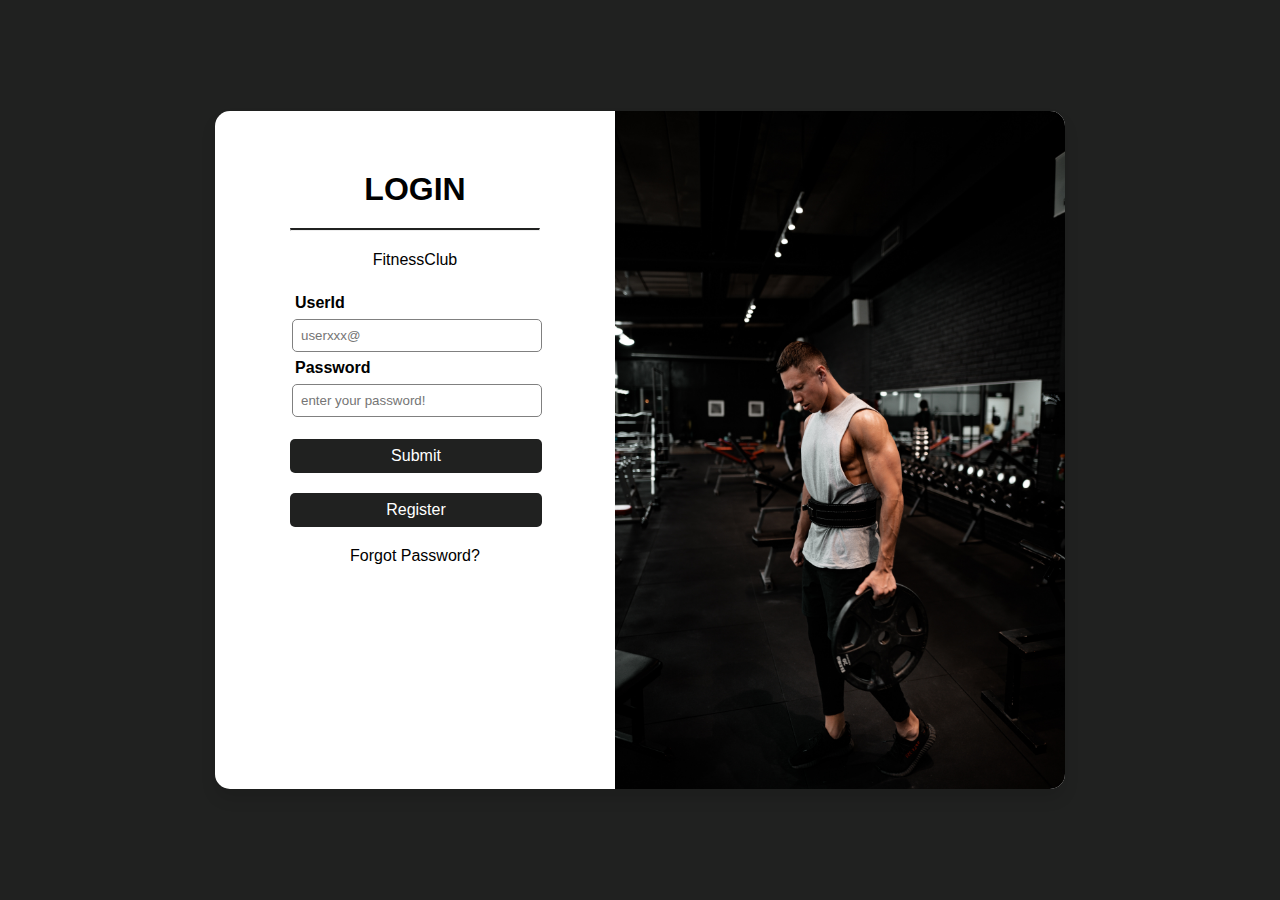
<file: Login page/index.html>
<!DOCTYPE html>
<!-- Gym_management_system -->
<html lang="en">
<head>

     <!-- title of webpage -->
    <title>Gym_management_system</title>
    <!-- connecting the style page with html page -->
     <link rel="stylesheet" href="style.css"> 
</head>
<body>
    <div class="container">
        <div class="login">
            <form>
                <h1>Login</h1>
                <hr>
                <p>FitnessClub</p>

               <!-- name of club -->

                <label>UserId</label>
                <input type="text" placeholder="userxxx@">
                <label>Password</label>
                <input type="password" placeholder="enter your password!">
                <button>Submit</button>
                <a href="registration.html"></a>
                <button>Register</button>
                <p>
                    <a href="#">Forgot Password?</a>
                </p>
          <closeform></closeform></form>
        </div>
        <div class="pic">
            <img src="image2.jpg">
        </div>
    </div>

</body>
</html>
</file>
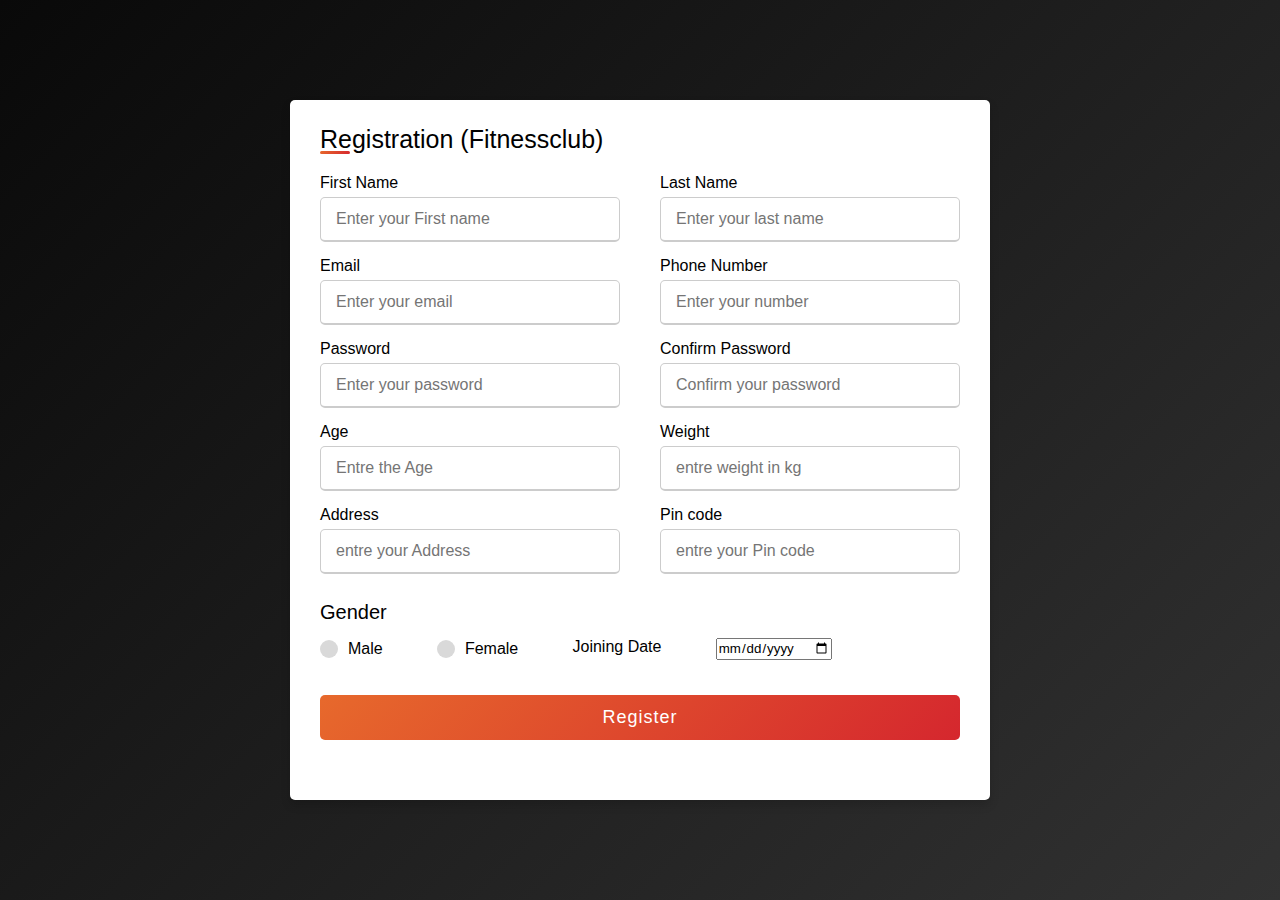
<file: Login page/registration.html>
<!DOCTYPE html>
<!-- Gym_management_system -->
<html lang="en" dir="ltr">
  <head>
    <meta charset="UTF-8">
   <!-- this connect stylesheet with html -->
    <link rel="stylesheet" href="style2.css">
  
   </head>
<body>
  <div class="container">
    <div class="title">Registration (Fitnessclub)</div>
    <div class="content">
      <form action="#">
        <div class="user-details">
          <div class="input-box">
            <span class="details">First Name</span>
            <input type="text" placeholder="Enter your First name" required>
          </div>
          <div class="input-box">
            <span class="details">Last Name</span>
            <input type="text" placeholder="Enter your last name" required>
          </div>
          <div class="input-box">
            <span class="details">Email</span>
            <input type="text" placeholder="Enter your email" required>
          </div>
          <div class="input-box">
            <span class="details">Phone Number</span>
            <input type="text" placeholder="Enter your number" required>
          </div>
          <div class="input-box">
            <span class="details">Password</span>
            <input type="text" placeholder="Enter your password" required>
          </div>
          <div class="input-box">
            <span class="details">Confirm Password</span>
            <input type="text" placeholder="Confirm your password" required>
          </div>
          <div class="input-box">
            <span class="details">Age</span>
            <input type="text" placeholder="Entre the Age" required>
          </div>
          <div class="input-box">
            <span class="details">Weight</span>
            <input type="text" placeholder="entre weight in kg" required>
          </div>
          <div class="input-box">
            <span class="details">Address</span>
            <input type="text" placeholder="entre your Address" required>
          </div>
          <div class="input-box">
            <span class="details">Pin code</span>
            <input type="text" placeholder="entre your Pin code" required>
          </div>
        </div>
        <div class="gender-details">
          <input type="radio" name="gender" id="dot-1">
          <input type="radio" name="gender" id="dot-2">
          <input type="radio" name="gender" id="dot-3">
          <span class="gender-title">Gender</span>
          <div class="category">
            <label for="dot-1">
            <span class="dot one"></span>
            <span class="gender">Male</span>
          </label>
          <label for="dot-2">
            <span class="dot two"></span>
            <span class="gender">Female</span>
          </label>
          Joining Date<input type="date" size="30 class="from-control">
          </div>
        </div>
        <div class="button">
          <input type="submit" value="Register">
        </div>
      </form>
    </div>
  </div>

</body>
</html>
</file>
<file: Login page/style.css>
*{
     margin: 0;
     padding: 0;
     box-sizing: border-box;
     font-family: "Poppins", sans-serif;
 }
 body{
     display: flex;
     justify-content: center;
     align-items: center;
     min-height: 100vh;
     background: #202120;
 }
 .container{
     width: 100%;
     display: flex;
     max-width: 850px;
     background: #fff;
     border-radius: 15px;
     box-shadow: 0 10px 15px rgba(0, 0, 0, 0.1);
 }
 .login{
     width: 400px;
 }
 form{
     width: 250px;
     margin: 60px auto;
 }
 h1{
     margin: 20px;
     text-align: center;
     font-weight: bolder;
     text-transform: uppercase;
 }
 
 p{
     text-align: center;
     margin: 10px;
 }
 hr{
     border-top: 2px solid #202120;
 }
 
 .pic img{
     width: 450px;
     height: 100%;
     border-top-right-radius: 15px;
     border-bottom-right-radius: 15px;
 }
 
 form label{
     display: block;
     font-size: 16px;
     font-weight: 600;
     padding: 5px;
 }
 input{
     width: 100%;
     margin: 2px;
     border: none;
     outline: none;
     padding: 8px;
     border-radius: 5px;
     border: 1px solid gray;
 }
 button{
     border: none;
     outline: none;
     padding: 8px;
     width: 252px;
     color: #fff;
     font-size: 16px;
     cursor: pointer;
     margin-top: 20px;
     border-radius: 5px;
     background: #202120;
 }
 button:hover{
     background: rgba(214, 86, 64, 1);
 }
 p{
     margin: 20px;
 }
 a{
     color: black;
     text-decoration: none;
 }
</file>
<file: Login page/style2.css>
*{
  margin: 0;
  padding: 0;
  box-sizing: border-box;
  font-family: 'Poppins',sans-serif;
}
body{
  height: 100vh;
  display: flex;
  justify-content: center;
  align-items: center;
  padding: 10px;
  background: linear-gradient(135deg, #090909,#323232);
}
.container{
  max-width: 700px;
  width: 100%;
  background-color: #fff;
  padding: 25px 30px;
  border-radius: 5px;
  box-shadow: 0 5px 10px rgba(0,0,0,0.15);
}
.container .title{
  font-size: 25px;
  font-weight: 500;
  position: relative;
}
.container .title::before{
  content: "";
  position: absolute;
  left: 0;
  bottom: 0;
  height: 3px;
  width: 30px;
  border-radius: 5px;
  background: linear-gradient(135deg, #E7692C,#D5272E);
}
.content form .user-details{
  display: flex;
  flex-wrap: wrap;
  justify-content: space-between;
  margin: 20px 0 12px 0;
}
form .user-details .input-box{
  margin-bottom: 15px;
  width: calc(100% / 2 - 20px);
}
form .input-box span.details{
  display: block;
  font-weight: 500;
  margin-bottom: 5px;
}
.user-details .input-box input{
  height: 45px;
  width: 100%;
  outline: none;
  font-size: 16px;
  border-radius: 5px;
  padding-left: 15px;
  border: 1px solid #ccc;
  border-bottom-width: 2px;
  transition: all 0.3s ease;
}
.user-details .input-box input:focus,
.user-details .input-box input:valid{
  border-color: #E7692C;
}
 form .gender-details .gender-title{
  font-size: 20px;
  font-weight: 500;
 }
 form .category{
   display: flex;
   width: 80%;
   margin: 14px 0 ;
   justify-content: space-between;
 }
 form .category label{
   display: flex;
   align-items: center;
   cursor: pointer;
 }
 form .category label .dot{
  height: 18px;
  width: 18px;
  border-radius: 50%;
  margin-right: 10px;
  background: #d9d9d9;
  border: 5px solid transparent;
  transition: all 0.3s ease;
}
 #dot-1:checked ~ .category label .one,
 #dot-2:checked ~ .category label .two,
 #dot-3:checked ~ .category label .three{
   background: #E7692C;
   border-color: #d9d9d9;
 }
 form input[type="radio"]{
   display: none;
 }
 form .button{
   height: 45px;
   margin: 35px 0
 }
 form .button input{
   height: 100%;
   width: 100%;
   border-radius: 5px;
   border: none;
   color: #fff;
   font-size: 18px;
   font-weight: 500;
   letter-spacing: 1px;
   cursor: pointer;
   transition: all 0.3s ease;
   background: linear-gradient(135deg, #E7692C,#D5272E);
 }
 form .button input:hover{
  /* transform: scale(0.99); */
  background: linear-gradient(-135deg, #E7692C,#D5272E);
  }
 @media(max-width: 584px){
 .container{
  max-width: 100%;
}
form .user-details .input-box{
    margin-bottom: 15px;
    width: 100%;
  }
  form .category{
    width: 100%;
  }
  .content form .user-details{
    max-height: 300px;
    overflow-y: scroll;
  }
  .user-details::-webkit-scrollbar{
    width: 5px;
  }
  }
  @media(max-width: 459px){
  .container .content .category{
    flex-direction: column;
  }
}
 form .category label .input{
  height: 18px;
  width: 18px;
  border-radius: 50%;
  margin-right: 10px;
  background: #d9d9d9;
  border: 5px solid transparent;
  transition: all 0.3s ease;
}
</file>
